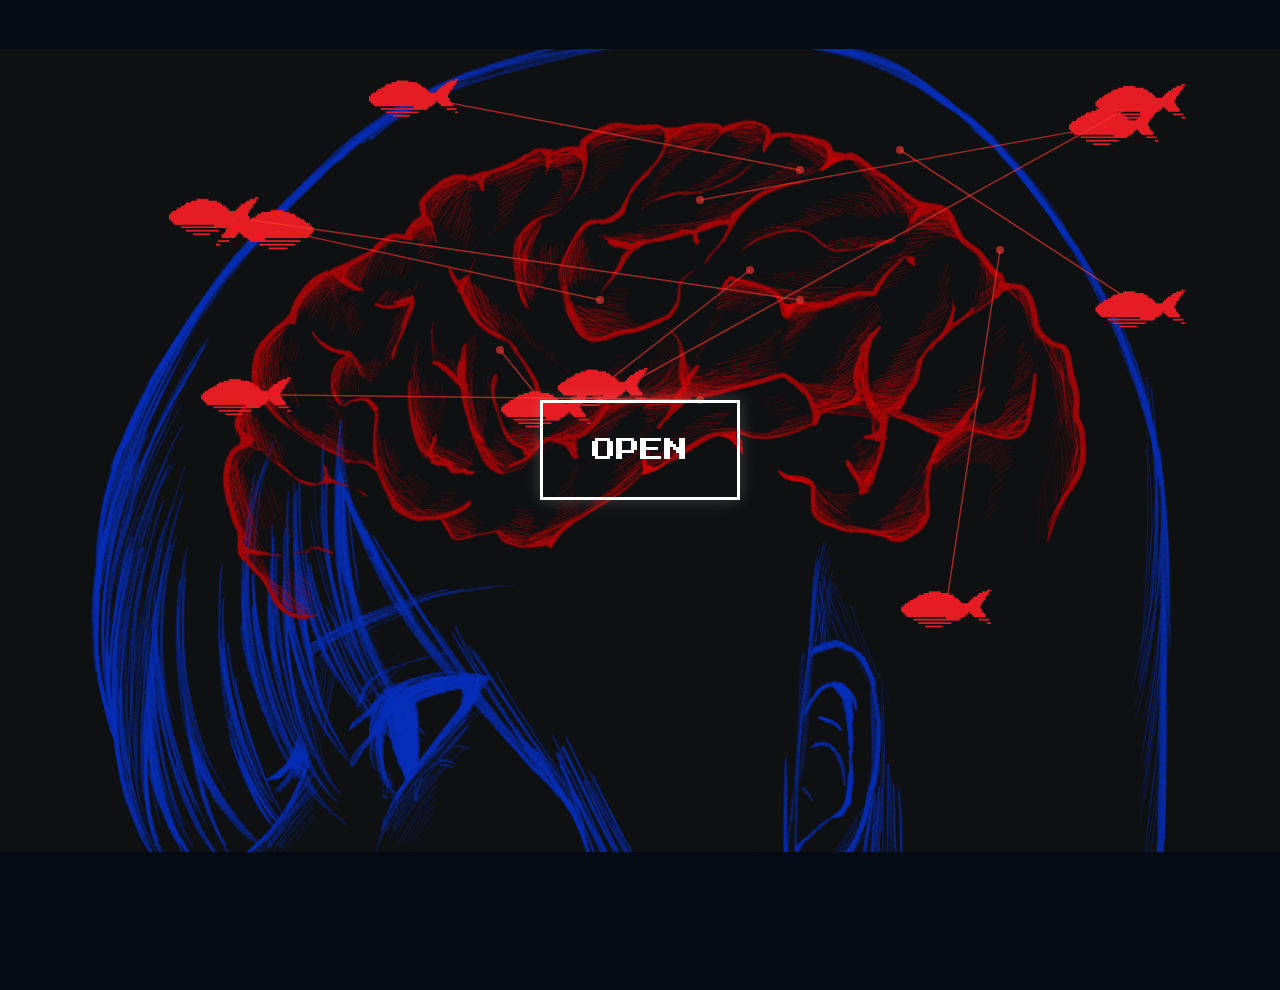
<file: index.html>
﻿<!DOCTYPE html>
<html lang="zh-HK">
<head>
    <meta charset="UTF-8">
    <meta name="viewport" content="width=device-width, initial-scale=1.0">
    <title>Naomi's Portfolio</title>
    <link href="https://fonts.googleapis.com/css2?family=Press+Start+2P&display=swap" rel="stylesheet">
    <link rel="stylesheet" href="style.css">
</head>
<body>

    <div class="background-head"></div>

    <canvas id="fishCanvas"></canvas>

    <div class="ui-layer">
        <button id="openBtn" onclick="window.location.href='main.html'">OPEN</button>
    </div>

    <script src="script.js"></script>
</body>
</html>
</file>
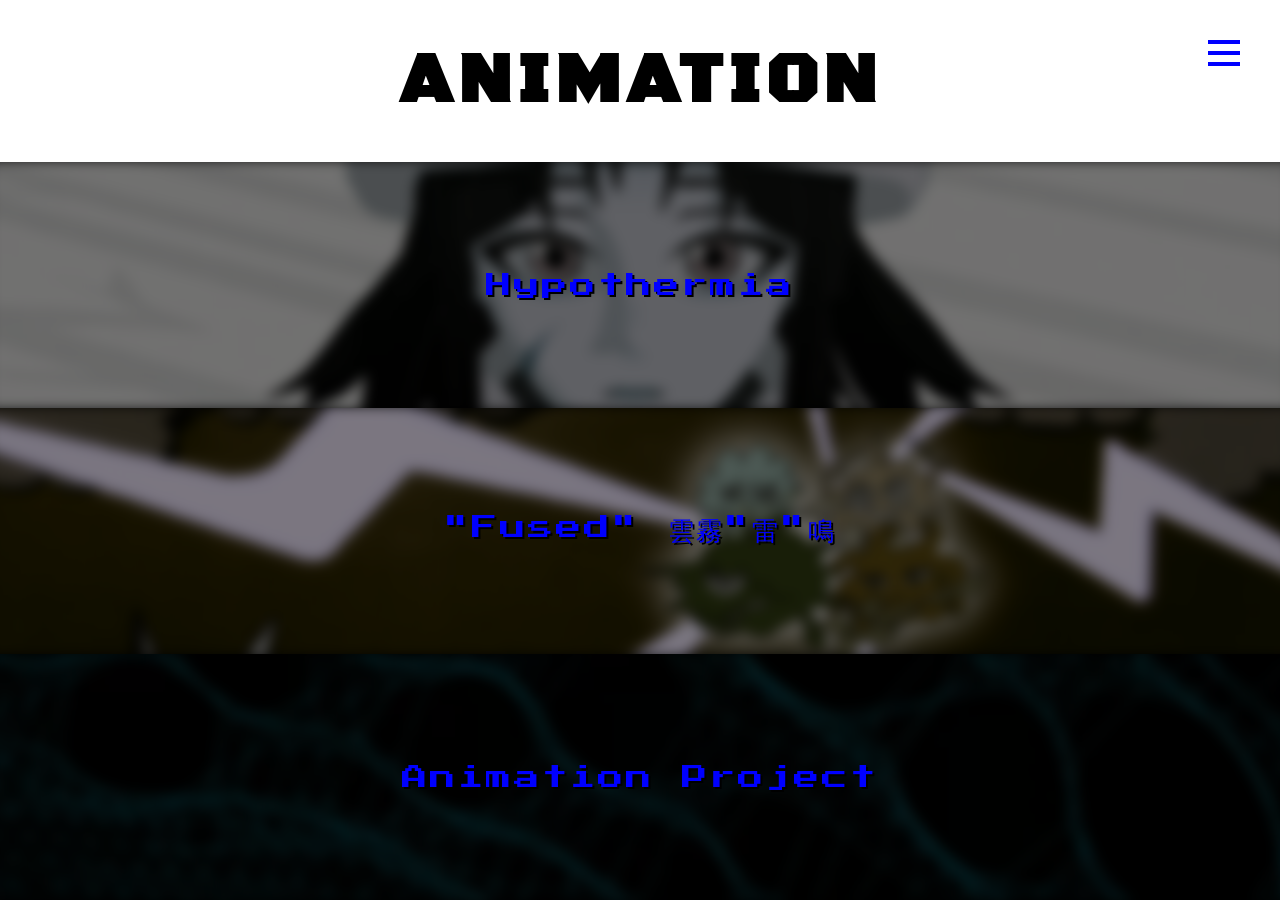
<file: animation.html>
﻿<!DOCTYPE html>
<html lang="zh-HK">
<head>
    <meta charset="UTF-8">
    <meta name="viewport" content="width=device-width, initial-scale=1.0">
    <title>Animation - Naomi's World</title>
    <link href="https://fonts.googleapis.com/css2?family=Press+Start+2P&family=Black+Ops+One&display=swap" rel="stylesheet">
    <link rel="stylesheet" href="animation-style.css">
</head>
<body>

    <main class="game-page-container">

        <h1 class="game-main-title">ANIMATION</h1>

        <div class="game-buttons-container">

            <a href="../naomi.github.io/animation/hypothermia.html" class="game-long-btn">
                <img src="images/animation1/animation1-thumb.png" alt="Animation Project 1" class="btn-img">
                <div class="btn-text-center">Hypothermia</div>
            </a>

            <a href="../naomi.github.io/animation/fused.html" class="game-long-btn">
                <img src="images/animation2/animation2-thumb.png" alt="Animation Project 2" class="btn-img">
                <div class="btn-text-center">"Fused" 雲霧"雷"鳴</div>
            </a>

            <a href="../naomi.github.io/animation/animationproject.html" class="game-long-btn">
                <img src="images/animation3/animation3-thumb.png" alt="Animation Project 2" class="btn-img">
                <div class="btn-text-center">Animation Project</div>
            </a>

        </div>
    </main>

    <div class="menu-toggle" id="menuToggle">
        <div class="bar"></div>
        <div class="bar"></div>
        <div class="bar"></div>
    </div>

    <div class="sidebar-overlay" id="sidebarOverlay">
        <div class="sidebar-box">
            <nav class="sidebar-nav">
                <a href="main.html" class="sidebar-link">Home</a>
                <a href="game.html" class="sidebar-link">Game</a>
                <a href="animation.html" class="sidebar-link">Animation</a>
                <a href="illustration.html" class="sidebar-link">Illustration</a>
                <a href="others.html" class="sidebar-link">Others</a>
                <a href="about.html" class="sidebar-link">About Me</a>

                <span class="sidebar-link" id="contractTrigger">Contact</span>

                <div class="sidebar-social-grid">
                    <a href="https://www.instagram.com/naommii.0?utm_source=ig_web_button_share_sheet&igsh=ZDNlZDc0MzIxNw==" target="_blank" class="social-btn">
                        <img src="images/instagram-icon.png" alt="Instagram">
                    </a>
                    <a href="https://www.pixiv.net/users/65923520" target="_blank" class="social-btn">
                        <img src="images/pixiv-icon.png" alt="Pixiv">
                    </a>
                    <a href="https://youtube.com/@naomi-ya?si=92hBufzmrzh-5EYt" target="_blank" class="social-btn">
                        <img src="images/youtube-icon.png" alt="Youtube">
                    </a>
                    <a href="https://space.bilibili.com/238136268/upload/video" target="_blank" class="social-btn">
                        <img src="images/bilibili-icon.png" alt="BiliBili">
                    </a>
                </div>
            </nav>
        </div>
    </div>

    <div class="retro-modal-overlay" id="retroModal">
        <div class="retro-window">
            <div class="retro-title-bar">
                <span class="retro-title-text">Contact</span>
                <div class="retro-close-x" id="modalXClose">X</div>
            </div>
            <div class="retro-body">
                <p class="retro-text">EMAIL:<br>naomiya978@gmail.com</p>
                <button class="retro-ok-btn" id="modalOkClose">Send</button>
            </div>
        </div>
    </div>

    <script src="main-script.js"></script>
</body>
</html>
</file>
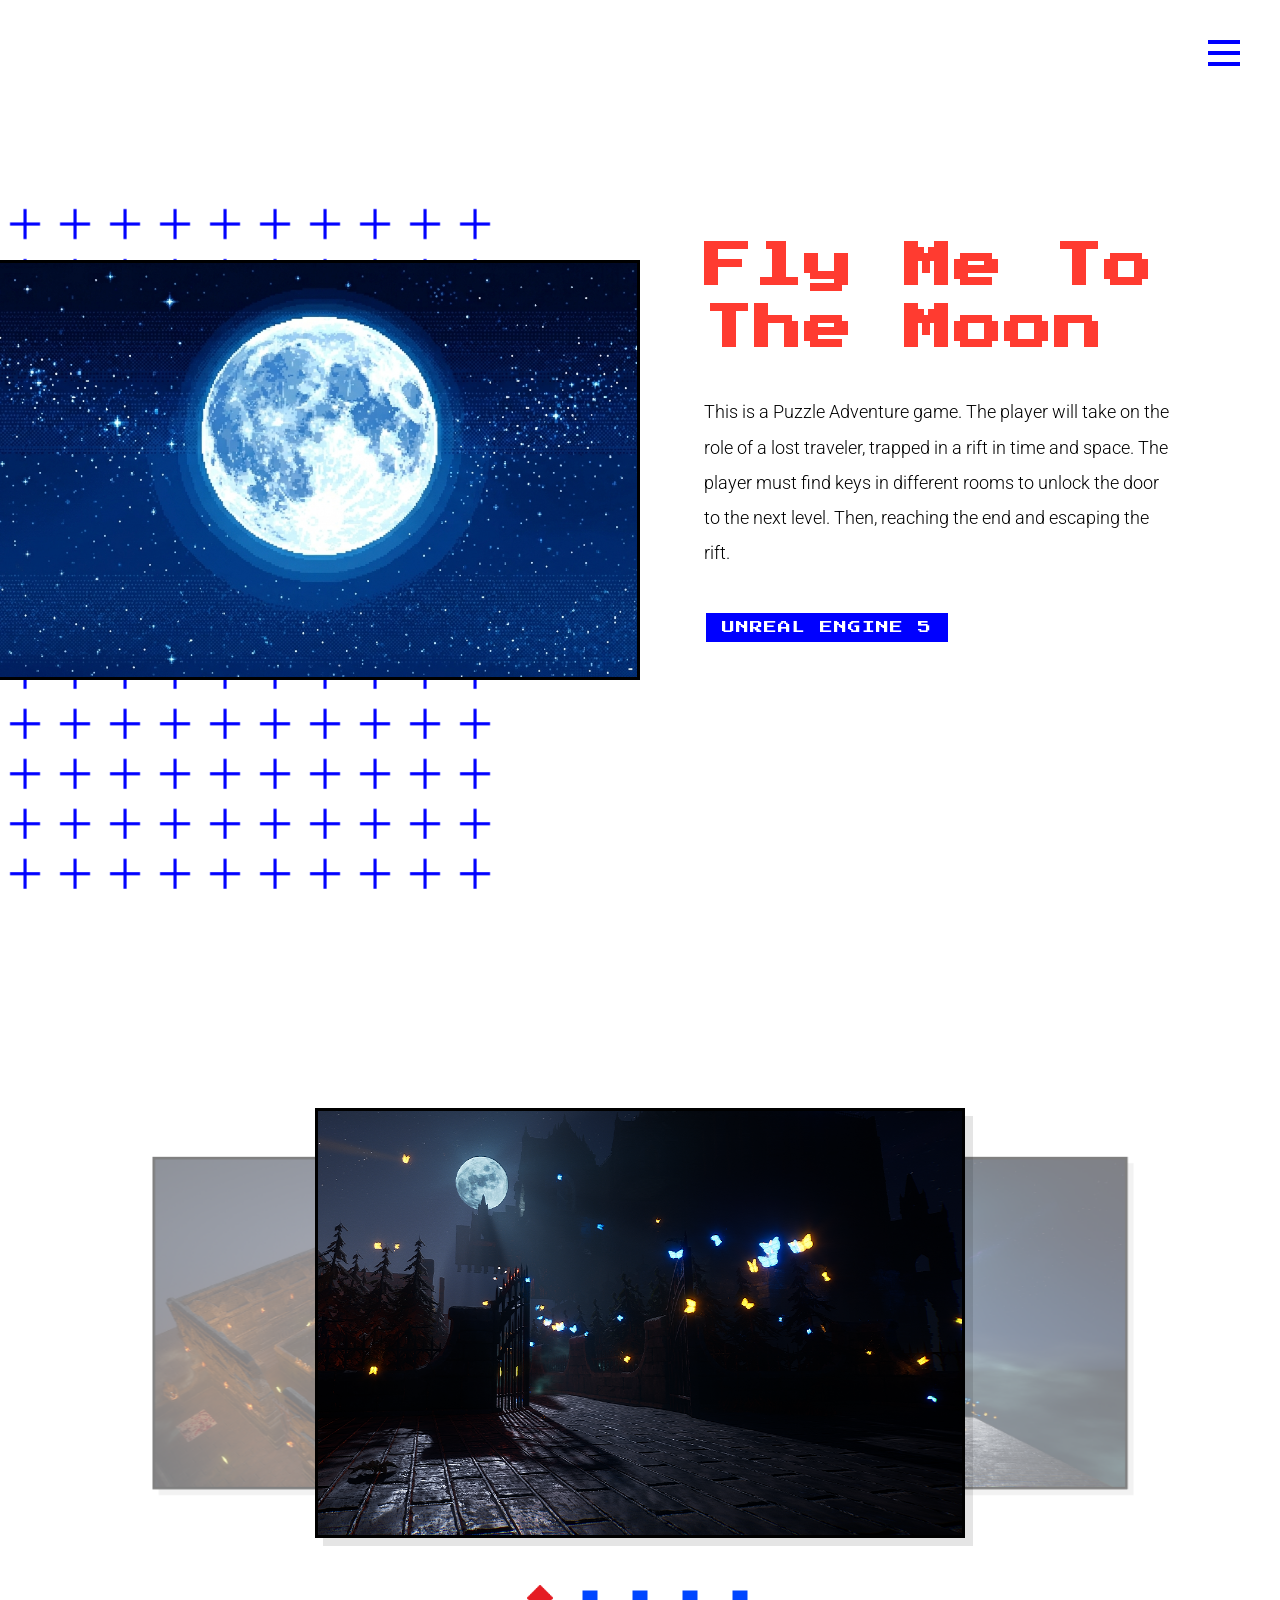
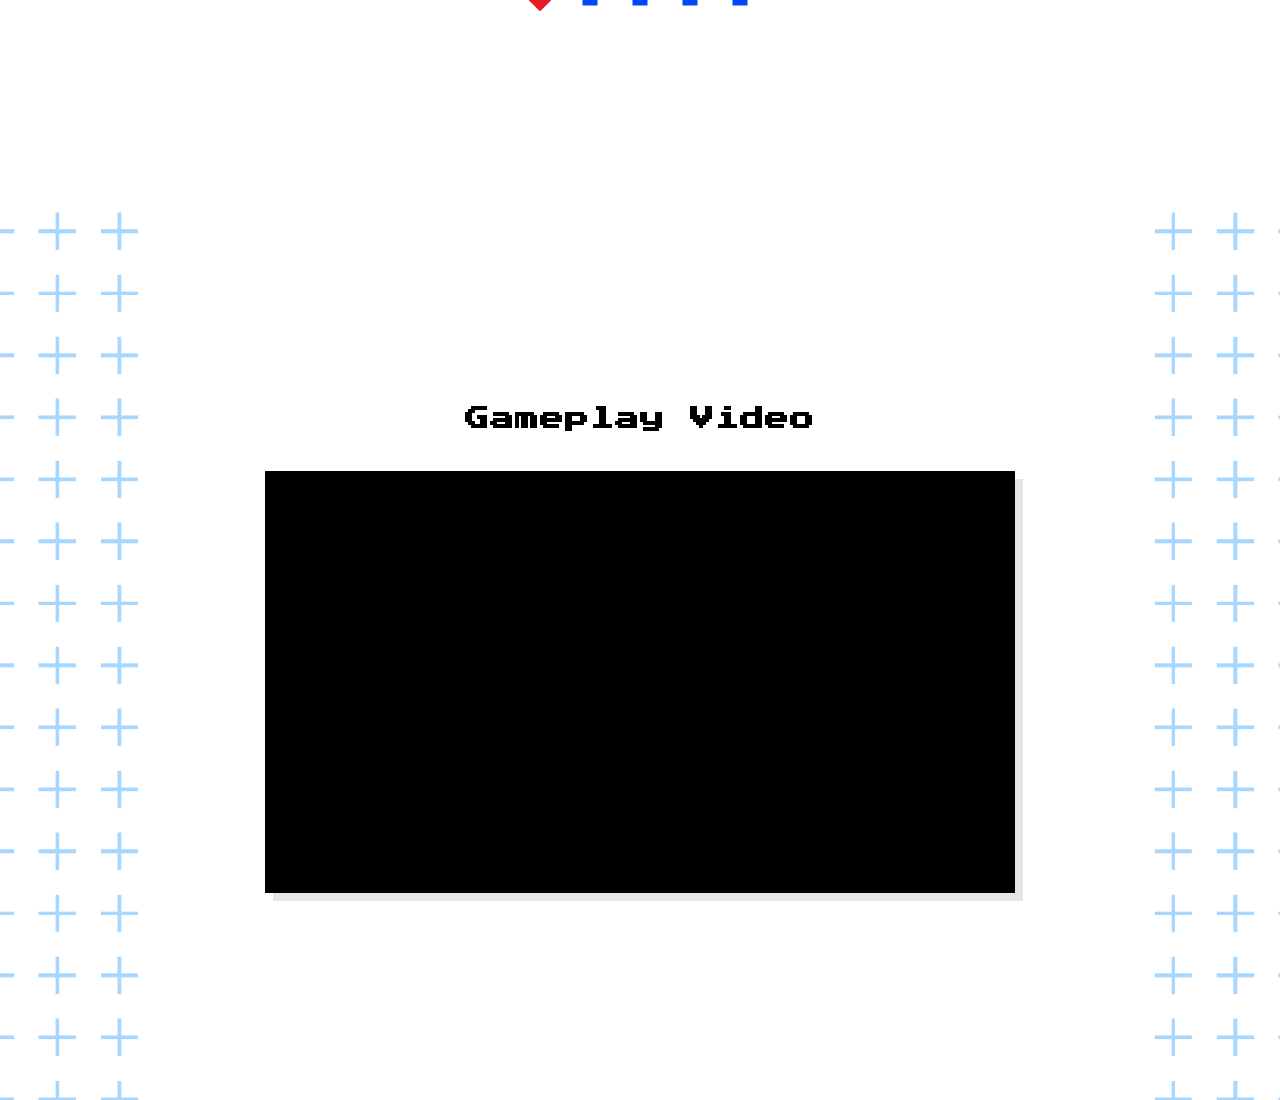
<file: game/flymetothemoon.html>
﻿<!DOCTYPE html>
<html lang="zh-HK">
<head>
    <meta charset="UTF-8">
    <meta name="viewport" content="width=device-width, initial-scale=1.0">
    <title>FlyMeToTheMoon - Naomi's World</title>
    <link href="https://fonts.googleapis.com/css2?family=Press+Start+2P&family=Roboto:wght@300;400;500&display=swap" rel="stylesheet">
    <link rel="stylesheet" href="../game/gameproject-style2.css">
</head>
<body>

    <main class="project-container">

        <section class="project-section full-page-intro">
            <div class="intro-content-wrapper">
                <div class="intro-left">
                    <div class="project-img-box-1">
                        <img src="../images/game2-thumb.png" alt="Project Screenshot 1" class="project-img">
                    </div>
                </div>
                <div class="intro-right">
                    <h1 class="project-title">Fly Me To The Moon</h1>
                    <div class="safe-zone-content">
                        <div class="introduction-text">
                            <p>
                                This is a Puzzle Adventure game. The player will take on the role of a lost traveler, trapped in a
                                rift in time and space. The player must find keys in different rooms to unlock the door to the next
                                level. Then, reaching the end and escaping the rift.
                            </p>
                        </div>

                        <div class="project-tag-box">
                            Unreal Engine 5
                        </div>
                    </div>
                </div>
            </div>
            <div class="bottom-bg-decor">
                <img src="../images/game2/game2bg1.png" alt="Background Decoration">
            </div>
        </section>


        <section class="project-section full-page-screenshots">
            <div class="carousel-container">
                <h2 class="section-common-title"></h2>

                <div class="carousel-slider">
                    <div class="carousel-card active" data-index="0">
                        <img src="../images/game2/screenshot1.png" alt="Screenshot 1">
                        <div class="carousel-arrow arrow-left"></div>
                        <div class="carousel-arrow arrow-right"></div>
                    </div>
                    <div class="carousel-card next" data-index="1">
                        <img src="../images/game2/screenshot2.png" alt="Screenshot 2">
                        <div class="carousel-arrow arrow-left"></div>
                        <div class="carousel-arrow arrow-right"></div>
                    </div>
                    <div class="carousel-card hidden-right" data-index="2">
                        <img src="../images/game2/screenshot3.png" alt="Screenshot 3">
                        <div class="carousel-arrow arrow-left"></div>
                        <div class="carousel-arrow arrow-right"></div>
                    </div>
                    <div class="carousel-card hidden-left" data-index="3">
                        <img src="../images/game2/screenshot4.png" alt="Screenshot 4">
                        <div class="carousel-arrow arrow-left"></div>
                        <div class="carousel-arrow arrow-right"></div>
                    </div>
                    <div class="carousel-card prev" data-index="4">
                        <img src="../images/game2/screenshot5.png" alt="Screenshot 5">
                        <div class="carousel-arrow arrow-left"></div>
                        <div class="carousel-arrow arrow-right"></div>
                    </div>
                </div>

                <div class="carousel-dots-indicator">
                    <div class="dot-icon active" data-target="0">
                        <img src="../images/game1/icon1.png" class="icon-active" alt="Active Icon">
                        <img src="../images/game1/icon2.png" class="icon-normal" alt="Normal Icon">
                    </div>
                    <div class="dot-icon" data-target="1">
                        <img src="../images/game1/icon1.png" class="icon-active" alt="Active Icon">
                        <img src="../images/game1/icon2.png" class="icon-normal" alt="Normal Icon">
                    </div>
                    <div class="dot-icon" data-target="2">
                        <img src="../images/game1/icon1.png" class="icon-active" alt="Active Icon">
                        <img src="../images/game1/icon2.png" class="icon-normal" alt="Normal Icon">
                    </div>
                    <div class="dot-icon" data-target="3">
                        <img src="../images/game1/icon1.png" class="icon-active" alt="Active Icon">
                        <img src="../images/game1/icon2.png" class="icon-normal" alt="Normal Icon">
                    </div>
                    <div class="dot-icon" data-target="4">
                        <img src="../images/game1/icon1.png" class="icon-active" alt="Active Icon">
                        <img src="../images/game1/icon2.png" class="icon-normal" alt="Normal Icon">
                    </div>
                </div>
            </div>
        </section>

        <section class="project-section full-page-video">
    <div class="video-content-wrapper">
        <h2 class="video-section-title">Gameplay Video</h2>

        <div class="video-local-wrapper">
            <iframe 
                class="project-local-video"
                src="https://www.youtube.com/embed/5CO3b0wGBD8?si=we6NjTmqldloHM3H" 
                title="YouTube video player" 
                frameborder="0" 
                allow="accelerometer; autoplay; clipboard-write; encrypted-media; gyroscope; picture-in-picture; web-share" 
                referrerpolicy="strict-origin-when-cross-origin" 
                allowfullscreen>
            </iframe>
        </div>
    </div>
</section>

    </main>

    <div class="menu-toggle" id="menuToggle">
        <div class="bar"></div>
        <div class="bar"></div>
        <div class="bar"></div>
    </div>

    <div class="sidebar-overlay" id="sidebarOverlay">
        <div class="sidebar-box">
            <nav class="sidebar-nav">
                <a href="../main.html" class="sidebar-link">Home</a>
                <a href="../game.html" class="sidebar-link">Game</a>
                <a href="../animation.html" class="sidebar-link">Animation</a>
                <a href="../illustration.html" class="sidebar-link">Illustration</a>
                <a href="../others.html" class="sidebar-link">Others</a>
                <a href="../about.html" class="sidebar-link">About Me</a>
                <span class="sidebar-link" id="contractTrigger">Contact</span>
                <div class="sidebar-social-grid">
                    <a href="https://www.instagram.com/naommii.0?utm_source=ig_web_button_share_sheet&igsh=ZDNlZDc0MzIxNw==" target="_blank" class="social-btn">
                        <img src="../images/instagram-icon.png" alt="Instagram">
                    </a>
                    <a href="https://www.pixiv.net/users/65923520" target="_blank" class="social-btn">
                        <img src="../images/pixiv-icon.png" alt="Pixiv">
                    </a>
                    <a href="https://youtube.com/@naomi-ya?si=92hBufzmrzh-5EYt" target="_blank" class="social-btn">
                        <img src="../images/youtube-icon.png" alt="Youtube">
                    </a>
                    <a href="https://space.bilibili.com/238136268/upload/video" target="_blank" class="social-btn">
                        <img src="../images/bilibili-icon.png" alt="BiliBili">
                    </a>
                </div>
            </nav>
        </div>
    </div>

    <div class="retro-modal-overlay" id="retroModal">
        <div class="retro-window">
            <div class="retro-title-bar">
                <span class="retro-title-text">Contact</span>
                <div class="retro-close-x" id="modalXClose">X</div>
            </div>
            <div class="retro-body">
                <p class="retro-text">EMAIL:<br>naomiya978@gmail.com</p>
                <button class="retro-ok-btn" id="modalOkClose">Send</button>
            </div>
        </div>
    </div>

    <script>
        document.addEventListener("DOMContentLoaded", () => {
            /* === 輪播圖邏輯 === */
            const cards = document.querySelectorAll(".carousel-card");
            const dots = document.querySelectorAll(".dot-icon");
            let currentIndex = 0;
            const totalCards = cards.length;

            function updateCarousel(targetIndex) {
                currentIndex = (targetIndex + totalCards) % totalCards;
                cards.forEach((card, i) => {
                    card.className = "carousel-card";
                    let diff = i - currentIndex;
                    if (diff < -2) diff += totalCards;
                    if (diff > 2) diff -= totalCards;

                    if (diff === 0) card.classList.add("active");
                    else if (diff === 1 || diff === -(totalCards - 1)) card.classList.add("next");
                    else if (diff === -1 || diff === (totalCards - 1)) card.classList.add("prev");
                    else if (diff > 1) card.classList.add("hidden-right");
                    else if (diff < -1) card.classList.add("hidden-left");
                });
                dots.forEach((dot, idx) => {
                    if (idx === currentIndex) dot.classList.add("active");
                    else dot.classList.remove("active");
                });
            }
            cards.forEach(card => {
                card.addEventListener("click", () => {
                    const index = parseInt(card.getAttribute("data-index"));
                    if (card.classList.contains("next") || card.classList.contains("prev")) updateCarousel(index);
                });
            });
            dots.forEach(dot => {
                dot.addEventListener("click", () => {
                    updateCarousel(parseInt(dot.getAttribute("data-target")));
                });
            });
            updateCarousel(0);
        });
    </script>
    <script src="../main-script.js"></script>
</body>
</html>
</file>
<file: style.css>
﻿* {
    margin: 0;
    padding: 0;
    box-sizing: border-box;
}

body, html {
    width: 100%;
    height: 100%;
    overflow: hidden;
    background-color: #050b14;
}

/* 半人頭背景 */
.background-head {
    position: absolute;
    top: 50%;
    left: 50%;
    transform: translate(-50%, -50%);
    width: 1920px; /* 依你的圖片比例調整 */
    height: 1080px;
    background-image: url('images/openpage.PNG'); /* 放入你畫的人頭 */
    background-size: contain;
    background-repeat: no-repeat;
    background-position: center;
    opacity: 0.8;
    z-index: 1; /* 在最底層 */
}

/* 動態畫布 */
#fishCanvas {
    position: absolute;
    top: 0;
    left: 0;
    width: 100%;
    height: 100%;
    z-index: 2; /* 在人頭之上 */
    cursor: default; /* ★ 改為 default (普通箭頭)，不預設全螢幕小手 */
}

/* UI 按鈕層 */
.ui-layer {
    position: absolute;
    top: 50%;
    left: 50%;
    transform: translate(-50%, -50%);
    z-index: 3; /* 在最上層，確保點擊得到 */
}

#openBtn {
    /* 1. 調整尺寸：設定相同的寬高使其成為正方形 (可以自由放大縮小這兩個數值) */
    width: 200px;
    height: 100px;
    /* 2. 字體設定：套用像素字體，並調整字型大小 */
    font-family: 'Press Start 2P', monospace;
    font-size: 1.5rem; /* 像素字體通常偏大，1rem ~ 1.2rem 剛剛好 */
    color: #fff;
    /* 3. 外框與背景：取消圓角(改成0)，切換為純粹的正方形框 */
    background: transparent;
    border: 3px solid #fff; /* 稍微加粗外框，更有像素幾何感 */
    border-radius: 0px; /* ★ 確保是正方形直角 */

    cursor: pointer;
    transition: all 0.3s ease;
    box-shadow: 0 0 15px rgba(255, 255, 255, 0.2);
    /* 讓按鈕內的文字完美置中 */
    display: flex;
    align-items: center;
    justify-content: center;
}

    /* 滑鼠懸停效果 */
    #openBtn:hover {
        background: #fff;
        color: #050b14; /* 懸停時字體變暗底色 */
        box-shadow: 0 0 30px rgba(255, 255, 255, 0.8);
        transform: scale(1.08); /* 懸停時微幅放大 */
    }

/* ==========================================
   新增：等比例容器與自動 Centering 樣式
   ========================================== */
html, body {
    width: 100%;
    height: 100%;
    margin: 0;
    padding: 0;
    overflow: hidden;
    background-color: #050b14;
    display: flex;
    justify-content: center;
    align-items: center;
}

#app-wrapper {
    width: 1920px;
    height: 1080px;
    position: relative;
    transform-origin: center center;
    flex-shrink: 0;
}

/* ==========================================
   📱 視窗縮小/行動裝置 自動切換背景圖（完美不變形、不留黑）
   ========================================== */
@media screen and (max-width: 768px) {
    .background-head {
        /* 1. 確保容器本身 100% 鎖死滿版螢幕，防止 Chrome 產生黑邊 */
        width: 100vw !important;
        height: 100vh !important;
        top: 0 !important;
        left: 0 !important;
        transform: none !important;

        /* 2. 切換為直版背景 */
        background-image: url('images/openpage1.PNG') !important;
        
        /* 3. 使用 cover 保持 1080x1920 原比例填滿，絕不拉伸變形 */
        background-size: cover !important;
        background-position: center center !important;
        background-repeat: no-repeat !important;
    }
}
</file>
<file: animation-style.css>
﻿* {
    margin: 0;
    padding: 0;
    box-sizing: border-box;
}

body {
    width: 100%;
    height: 100vh;
    overflow: hidden; /* 填滿畫面，不產生滾動條 */
}

/* ===================================================
   遊戲主頁佈局容器
   =================================================== */
.game-page-container {
    position: relative;
    width: 100%;
    height: 100vh;
    display: flex;
    flex-direction: column;
    align-items: center;
    justify-content: flex-start;
    z-index: 10;
}

/* 1. 🛠️ 改為 Black Ops One、純黑色、放大版的大標題 */
.game-main-title {
    font-family: 'Black Ops One', system-ui, sans-serif;
    font-size: 4.5rem; /* 字體再加大 */
    color: #000000; /* 換成純黑色 */
    letter-spacing: 6px;
    padding: 4vh 0; /* 透過內邊距給予標題舒適的上下空間 */
    text-align: center;
    width: 100%;
    z-index: 15;
}

/* 2 & 3. 🛠️ 垂直排列且佈滿剩餘畫面的容器 */
.game-buttons-container {
    display: flex;
    flex-direction: column;
    width: 100%; /* 寬度從左到右 100% 填滿 */
    flex: 1; /* 自動填滿標題以外的所有剩餘垂直空間 */
    gap: 0px; /* 核心：按鈕與按鈕之間完全沒有空隙 */
}

/* 3. 長條形按鈕設定 */
.game-long-btn {
    position: relative;
    width: 100%;
    flex: 1; /* 三個按鈕均分剩餘的所有畫面高度 */
    background-color: #000000;
    overflow: hidden;
    text-decoration: none;
    cursor: pointer;
    /* 移除所有邊框、陰影與縮放效果 */
    border: none;
    box-shadow: none;
    display: flex;
    justify-content: center;
    align-items: center;
}

    /* 按鈕內背景圖縮圖 */
    .game-long-btn .btn-img {
        position: absolute;
        top: 0;
        left: 0;
        width: 100%;
        height: 100%;
        object-fit: cover;
        z-index: 1;
        /* 4. 🛠️ 預設效果：藍色濾鏡 + 模糊（Blur）效果 */
        filter: saturate(0.5) hue-rotate(190deg) brightness(0.5) blur(6px);
        transform: scale(1.02); /* 微調放大以防止模糊時邊緣露白 */
        transition: filter 0.4s ease;
    }

    /* 4. 🛠️ 當鼠標滑到按鈕上時，取消所有特效 (無特殊放大或紅框效應) */
    .game-long-btn:hover .btn-img {
        filter: none; /* 清除藍色與模糊，恢復正常顏色與清晰度 */
    }

/* 4. 🛠️ 文字顏色控制：原本是藍色 */
.btn-text-center {
    position: relative;
    z-index: 2;
    font-family: 'Press Start 2P', monospace;
    font-size: 1.6rem;
    color: #0000FF; /* 預設為藍色文字 */
    text-shadow: 2px 2px 0px #000000; /* 加上黑色像素陰影襯底，確保清晰 */
    letter-spacing: 2px;
    transition: color 0.3s ease;
}

/* 4. 🛠️ 鼠標滑到時，文字顏色變成紅色 */
.game-long-btn:hover .btn-text-center {
    color: #ff3b30; /* 滑鼠移入變紅色 */
}

/* ===================================================
   5. 右側固定選單按鈕與側邊欄樣式 (結構保持不變)
   =================================================== */
.menu-toggle {
    position: fixed;
    top: 40px;
    right: 40px;
    width: 32px;
    height: 26px;
    display: flex;
    flex-direction: column;
    justify-content: space-between;
    cursor: pointer;
    z-index: 999999 !important;
}

    .menu-toggle .bar {
        width: 100%;
        height: 4px;
        background-color: #0000FF;
        transition: transform 0.3s ease, opacity 0.3s ease, background-color 0.3s ease;
    }

    .menu-toggle.active .bar:nth-child(1) {
        transform: translateY(11px) rotate(45deg);
        background-color: #ffffff;
    }

    .menu-toggle.active .bar:nth-child(2) {
        opacity: 0;
    }

    .menu-toggle.active .bar:nth-child(3) {
        transform: translateY(-11px) rotate(-45deg);
        background-color: #ffffff;
    }

.sidebar-overlay {
    position: fixed;
    top: 0;
    left: 0;
    width: 100%;
    height: 100%;
    z-index: 999990 !important;
    background-color: rgba(0, 0, 0, 0.2);
    opacity: 0;
    pointer-events: none;
    backdrop-filter: blur(12px);
    transition: opacity 0.4s ease, backdrop-filter 0.4s ease;
}

    .sidebar-overlay.open {
        opacity: 1;
        pointer-events: auto;
    }

.sidebar-box {
    position: absolute;
    top: 0;
    right: 0;
    width: 400px;
    height: 100%;
    background-color: #0000FF;
    padding: 80px 50px;
    display: flex;
    align-items: center;
    transform: translateX(100%);
    transition: transform 0.4s cubic-bezier(0.16, 1, 0.3, 1);
}

.sidebar-overlay.open .sidebar-box {
    transform: translateX(0);
}

.sidebar-nav {
    display: flex;
    flex-direction: column;
    gap: 25px;
    width: 100%;
}

.sidebar-link {
    font-family: 'Press Start 2P', monospace;
    font-size: 1.2rem;
    color: #ffffff;
    text-decoration: none;
    text-transform: uppercase;
    transition: transform 0.2s ease, color 0.2s ease;
    cursor: pointer;
}

    .sidebar-link:hover {
        color: #ff3b30;
        transform: translateX(10px);
    }

.sidebar-social-grid {
    display: flex;
    gap: 15px;
    margin-top: 15px;
}

.social-btn {
    width: 52px;
    height: 52px;
    background-color: #050b14;
    border: 2px solid #ffffff;
    display: flex;
    justify-content: center;
    align-items: center;
    overflow: hidden;
    transition: transform 0.2s ease, border-color 0.2s ease, background-color 0.2s ease;
}

    .social-btn img {
        width: 65%;
        height: 65%;
        object-fit: contain;
    }

    .social-btn:hover {
        transform: scale(1.1);
        border-color: #ff3b30;
        background-color: #000000;
    }

.retro-modal-overlay {
    position: fixed;
    top: 0;
    left: 0;
    width: 100%;
    height: 100%;
    background-color: rgba(0, 0, 0, 0.4);
    z-index: 9999999 !important;
    display: flex;
    justify-content: center;
    align-items: center;
    opacity: 0;
    pointer-events: none;
    transition: opacity 0.2s ease;
}

    .retro-modal-overlay.show {
        opacity: 1;
        pointer-events: auto;
    }

.retro-window {
    width: 350px;
    background-color: #0000FF;
    border: 3px solid #ffffff;
    box-shadow: 6px 6px 0px rgba(0, 0, 0, 0.7);
}

.retro-title-bar {
    background-color: #ffffff;
    color: #0000FF;
    padding: 6px 12px;
    font-family: 'Press Start 2P', monospace;
    font-size: 0.75rem;
    display: flex;
    justify-content: space-between;
    align-items: center;
}

.retro-close-x {
    cursor: pointer;
    padding: 2px 6px;
    font-weight: bold;
    transition: background-color 0.1s ease, color 0.1s ease;
}

    .retro-close-x:hover {
        background-color: #ff3b30;
        color: #ffffff;
    }

.retro-body {
    padding: 35px 20px;
    text-align: center;
    display: flex;
    flex-direction: column;
    align-items: center;
    gap: 25px;
}

.retro-text {
    font-family: 'Press Start 2P', monospace;
    font-size: 0.75rem;
    color: #ffffff;
    line-height: 1.8;
    word-break: break-all;
}

.retro-ok-btn {
    font-family: 'Press Start 2P', monospace;
    font-size: 0.8rem;
    color: #ffffff;
    background: transparent;
    border: 2px solid #ffffff;
    padding: 8px 32px;
    cursor: pointer;
    transition: background-color 0.2s ease, color 0.2s ease;
}

    .retro-ok-btn:hover {
        background-color: #ffffff;
        color: #0000FF;
    }


/* ===================================================
   🛠️ 新增：Animation 頁面手機版專用 - 字體與間距縮放適配
   （完全不影響桌機網頁版，電腦開依然維持原樣）
   =================================================== */

@media screen and (max-width: 768px) {
    /* 1. 主標題 Animation 適度縮小，防止在手機螢幕過大 */
    .game-main-title {
        font-size: 2.8rem;
        padding: 2.5vh 0;
        letter-spacing: 3px;
    }

    /* 2. 三個按鈕中間的文字：適度縮小並確保強行單行不折行 */
    .btn-text-center {
        font-size: 0.9rem; /* 縮小字體以完美容納長標題 Fly Me To The Moon */
        letter-spacing: 1px; /* 微調字距 */
        white-space: nowrap; /* 核心：強制單行顯示，絕不折行 */
        padding: 0 10px; /* 留出兩側安全邊距 */
        text-align: center;
    }

    /* 3. 右上角漢堡選單按鈕位置微調 */
    .menu-toggle {
        top: 20px;
        right: 20px;
    }

    /* 4. 側邊欄彈窗寬度自動適應手機螢幕 */
    .sidebar-box {
        width: 85vw;
        padding: 60px 30px;
    }

    .retro-window {
        width: 85vw;
        max-width: 320px;
    }
}

/* 針對畫面極窄的手機（如 iPhone SE, 寬度 380px 以下）再微調 */
@media screen and (max-width: 380px) {
    .game-main-title {
        font-size: 2.2rem;
    }

    .btn-text-center {
        font-size: 0.75rem;
    }
}
</file>
<file: game/gameproject-style2.css>
﻿* {
    margin: 0;
    padding: 0;
    box-sizing: border-box;
}

body {
    width: 100%;
    min-height: 100vh;
    overflow-x: hidden;
    overflow-y: auto;
    background-color: #ffffff;
    color: #333333;
}

/* ===================================================
   滿版基礎板塊設定
   =================================================== */
.project-container {
    width: 100%;
}

.project-section {
    width: 100%;
    height: 100vh;
    display: flex;
    justify-content: center;
    align-items: center;
    position: relative;
}

.section-common-title {
    font-family: 'Press Start 2P', monospace;
    font-size: 1.5rem;
    color: #000000;
    text-align: center;
    letter-spacing: 1px;
    margin-bottom: 25px;
}

/* ===================================================
   📌 第一個板塊：滿版左右圖文
   =================================================== */
.full-page-intro {
    background-color: #ffffff;
    padding: 0;
}

.intro-content-wrapper {
    width: 100%;
    height: 100%;
    display: flex;
    flex-direction: row;
    align-items: center;
    position: relative;
    z-index: 20;
}

.intro-left {
    width: 50vw;
    height: 100%;
    display: flex;
    flex-direction: column;
    justify-content: center;
    align-items: flex-start;
    position: relative;
}

.project-img-box-1 {
    width: 100%;
    height: 420px;
    border-top: 3px solid #000000;
    border-bottom: 3px solid #000000;
    border-right: 3px solid #000000;
    background-color: #f5f5f5;
    overflow: hidden;
    box-shadow: none;
    transform: translateY(20px);
}

.project-img {
    width: 100%;
    height: 100%;
    object-fit: cover;
}

.intro-right {
    width: 50vw;
    padding: 0 8vw 0 5vw;
    display: flex;
    flex-direction: column;
    justify-content: center;
}

.safe-zone-content {
    width: 100%;
    max-width: 500px;
    display: flex;
    flex-direction: column;
    justify-content: center;
}

.project-title {
    font-family: 'Press Start 2P', monospace;
    color: #ff3b30;
    letter-spacing: 2px;
    line-height: 1.3;
    font-size: 3rem;
    margin-bottom: 35px;
    transform: translateY(-20px);
}

.introduction-text {
    font-family: 'Roboto', system-ui, sans-serif;
    font-size: 1.1rem;
    color: #000000;
    line-height: 2.0;
    font-weight: 300;
    transform: translateY(-20px);
}

    .introduction-text p {
        margin-bottom: 25px;
    }

        .introduction-text p:last-child {
            margin-bottom: 0;
        }

.bottom-bg-decor {
    position: absolute;
    left: 0;
    bottom: -10px;
    z-index: 10;
    pointer-events: none;
    width: 500px;
    height: auto;
}

    .bottom-bg-decor img {
        width: 100%;
        height: 100%;
        object-fit: contain;
    }

/* ===================================================
   📌 新增：第一板塊文字下方的藍色長方形標籤
   =================================================== */
.project-tag-box {
    display: inline-block; /* 讓長方形轉為行內區塊 */
    width: max-content; /* ✨ 核心修改：寬度剛好等於文字長度，絕對不撐長 ✨ */
    margin-top: 20px; /* 與上方介紹文字保持 20px 的間距 */
    background-color: #0000FF; /* 藍色背景 */
    color: #FFFFFF; /* 白色文字 */
    font-family: 'Press Start 2P', monospace; /* 保持復古像素字體 */
    font-size: 0.8rem; /* 文字大小 */
    padding: 8px 16px; /* 長方形的上下與左右内邊距（可透過這裡調整長方形胖瘦） */
    border: 2px solid #FFFFFF; /* 白色細邊框 */
    text-transform: uppercase; /* 自動將英文轉為大寫 */
    letter-spacing: 1px; /* 字距稍微加寬 */
}

/* ===================================================
   📌 第二個板塊：遊戲截圖輪播
   =================================================== */
.full-page-screenshots {
    background-color: #ffffff;
    overflow: hidden;
}

.carousel-container {
    width: 100%;
    max-width: 1100px;
    display: flex;
    flex-direction: column;
    align-items: center;
    position: relative;
}

.carousel-slider {
    position: relative;
    width: 100%;
    height: 450px;
    display: flex;
    justify-content: center;
    align-items: center;
    perspective: 1000px;
    margin-bottom: 20px;
}

.carousel-card {
    position: absolute;
    width: 650px;
    height: 430px;
    border: 3px solid #000000;
    box-shadow: 8px 8px 0px rgba(0, 0, 0, 0.1);
    background-color: #000000;
    overflow: hidden;
    transition: transform 0.5s cubic-bezier(0.25, 1, 0.5, 1), opacity 0.5s ease, z-index 0.5s;
    cursor: pointer;
    border-radius: 0px;
}

    .carousel-card img {
        width: 100%;
        height: 100%;
        object-fit: cover;
    }

.carousel-arrow {
    position: absolute;
    top: 0;
    bottom: 0;
    width: 100%;
    display: flex;
    align-items: center;
    background: rgba(255, 255, 255, 0.15);
    opacity: 0;
    transition: opacity 0.3s ease;
    pointer-events: none;
    z-index: 10;
}

    .carousel-arrow::after {
        content: '';
        display: block;
        width: 0;
        height: 0;
        border-style: solid;
        filter: drop-shadow(4px 4px 0px rgba(0, 0, 0, 0.3));
    }

.arrow-left {
    left: 0;
    justify-content: center;
}

    .arrow-left::after {
        border-width: 18px 24px 18px 0;
        border-color: transparent #ffffff transparent transparent;
    }

.arrow-right {
    right: 0;
    justify-content: center;
}

    .arrow-right::after {
        border-width: 18px 0 18px 24px;
        border-color: transparent transparent transparent #ffffff;
    }

.carousel-card.prev:hover .arrow-left {
    background: rgba(255, 255, 255, 0.25);
}

.carousel-card.next:hover .arrow-right {
    background: rgba(255, 255, 255, 0.25);
}

.carousel-card.active {
    transform: translate3d(0, 0, 0) scale(1);
    opacity: 1;
    z-index: 5;
    cursor: default;
}

.carousel-card.next {
    transform: translate3d(260px, 0, -100px) scale(0.85);
    opacity: 0.5;
    z-index: 4;
}

.carousel-card.prev {
    transform: translate3d(-260px, 0, -100px) scale(0.85);
    opacity: 0.5;
    z-index: 4;
}

.carousel-card.hidden-right {
    transform: translate3d(400px, 0, -200px) scale(0.7);
    opacity: 0;
    z-index: 1;
    pointer-events: none;
}

.carousel-card.hidden-left {
    transform: translate3d(-400px, 0, -200px) scale(0.7);
    opacity: 0;
    z-index: 1;
    pointer-events: none;
}

.carousel-dots-indicator {
    display: flex;
    align-items: center;
    justify-content: center;
    gap: 30px;
    height: 60px;
}

.dot-icon {
    cursor: pointer;
    display: flex;
    align-items: center;
    justify-content: center;
    transition: transform 0.3s cubic-bezier(0.175, 0.885, 0.32, 1.275);
    width: 20px;
    height: 20px;
}

    .dot-icon.active {
        transform: scale(1.3);
    }

    .dot-icon img {
        width: 100%;
        height: 100%;
        object-fit: contain;
    }

    .dot-icon .icon-active {
        display: none;
    }

    .dot-icon .icon-normal {
        display: block;
    }

    .dot-icon.active .icon-active {
        display: block;
    }

    .dot-icon.active .icon-normal {
        display: none;
    }

/* ===================================================
   📌 第三個板塊：本地 MP4 影片
   =================================================== */
.full-page-video {
    background-image: url('../images/game2/game2bg2.png');
    background-size: cover; /* 🛠️ 自動縮放圖片以完全覆蓋整個板塊 */
    background-position: center; /* 🛠️ 讓圖片置中，這樣裁切時會從四周對稱裁切 */
    background-repeat: no-repeat; /* 🛠️ 防止圖片太小時出現重複拼貼 */
    border-top: none;
    padding: 0 60px;
    position: relative;
}

.video-section-title {
    font-family: 'Press Start 2P', monospace;
    font-size: 1.5rem;
    color: #ffffff; /* 💡 如果背景是暗色系，改成白色會比原本的黑色 #000000 更顯眼 */
    text-align: center;
    align-self: unset;
    letter-spacing: 1px;
    margin-bottom: 5px; /* 💡 讓標題與下方的影片保持一點乾淨的間距 */
}

.video-content-wrapper {
    width: 100%;
    max-width: 750px;
    display: flex;
    flex-direction: column;
    gap: 35px;
    align-items: center;
}

.video-section-title {
    font-family: 'Press Start 2P', monospace;
    font-size: 1.5rem;
    color: #000000;
    text-align: center;
    align-self: unset;
    letter-spacing: 1px;
}

.video-local-wrapper {
    width: 100%;
    max-width: 900px; /* 限制最大寬度，才不會太滿，可依喜好調整 */
    margin: 0 auto;   /* 居中顯示 */
    
    /* 核心固定比例：強制維持 16:9 畫面比例 */
    aspect-ratio: 16 / 9; 
    
    /* 你的外框與陰影樣式 */
    border: 3px solid #000000;
    box-shadow: 8px 8px 0px rgba(0, 0, 0, 0.1);
    background-color: #000000;
    box-sizing: border-box; /* 確保邊框不會擠壓影片尺寸 */
}

.video-local-wrapper iframe,
.project-local-video {
    width: 100%;
    height: 100%; /* ★ 必須改為 100%，不能寫 auto！ */
    display: block;
    outline: none;
    border: none;
}


/* ===================================================
   右側固定選單按鈕與側邊欄樣式（完整保留）
   =================================================== */
.menu-toggle {
    position: fixed;
    top: 40px;
    right: 40px;
    width: 32px;
    height: 26px;
    display: flex;
    flex-direction: column;
    justify-content: space-between;
    cursor: pointer;
    z-index: 999999 !important;
}

    .menu-toggle .bar {
        width: 100%;
        height: 4px;
        background-color: #0000FF;
        transition: transform 0.3s ease, opacity 0.3s ease, background-color 0.3s ease;
    }

    .menu-toggle.active .bar:nth-child(1) {
        transform: translateY(11px) rotate(45deg);
        background-color: #ffffff;
    }

    .menu-toggle.active .bar:nth-child(2) {
        opacity: 0;
    }

    .menu-toggle.active .bar:nth-child(3) {
        transform: translateY(-11px) rotate(-45deg);
        background-color: #ffffff;
    }

.sidebar-overlay {
    position: fixed;
    top: 0;
    left: 0;
    width: 100%;
    height: 100%;
    z-index: 999990 !important;
    background-color: rgba(0, 0, 0, 0.3);
    opacity: 0;
    pointer-events: none;
    backdrop-filter: blur(12px);
    transition: opacity 0.4s ease, backdrop-filter 0.4s ease;
}

    .sidebar-overlay.open {
        opacity: 1;
        pointer-events: auto;
    }

.sidebar-box {
    position: absolute;
    top: 0;
    right: 0;
    width: 400px;
    height: 100%;
    background-color: #0000FF;
    padding: 80px 50px;
    display: flex;
    align-items: center;
    transform: translateX(100%);
    transition: transform 0.4s cubic-bezier(0.16, 1, 0.3, 1);
}

.sidebar-overlay.open .sidebar-box {
    transform: translateX(0);
}

.sidebar-nav {
    display: flex;
    flex-direction: column;
    gap: 25px;
    width: 100%;
}

.sidebar-link {
    font-family: 'Press Start 2P', monospace;
    font-size: 1.2rem;
    color: #ffffff;
    text-decoration: none;
    text-transform: uppercase;
    transition: transform 0.2s ease, color 0.2s ease;
    cursor: pointer;
}

    .sidebar-link:hover {
        color: #ff3b30;
        transform: translateX(10px);
    }

.sidebar-social-grid {
    display: flex;
    gap: 15px;
    margin-top: 15px;
}

.social-btn {
    width: 52px;
    height: 52px;
    background-color: #050b14;
    border: 2px solid #ffffff;
    display: flex;
    justify-content: center;
    align-items: center;
    overflow: hidden;
    transition: transform 0.2s ease, border-color 0.2s ease, background-color 0.2s ease;
}

    .social-btn img {
        width: 65%;
        height: 65%;
        object-fit: contain;
    }

    .social-btn:hover {
        transform: scale(1.1);
        border-color: #ff3b30;
        background-color: #000000;
    }

.retro-modal-overlay {
    position: fixed;
    top: 0;
    left: 0;
    width: 100%;
    height: 100%;
    background-color: rgba(0, 0, 0, 0.4);
    z-index: 9999999 !important;
    display: flex;
    justify-content: center;
    align-items: center;
    opacity: 0;
    pointer-events: none;
    transition: opacity 0.2s ease;
}

    .retro-modal-overlay.show {
        opacity: 1;
        pointer-events: auto;
    }

.retro-window {
    width: 350px;
    background-color: #0000FF;
    border: 3px solid #ffffff;
    box-shadow: 6px 6px 0px rgba(0, 0, 0, 0.7);
}

.retro-title-bar {
    background-color: #ffffff;
    color: #0000FF;
    padding: 6px 12px;
    font-family: 'Press Start 2P', monospace;
    font-size: 0.75rem;
    display: flex;
    justify-content: space-between;
    align-items: center;
}

.retro-close-x {
    cursor: pointer;
    padding: 2px 6px;
    font-weight: bold;
    transition: background-color 0.1s ease, color 0.1s ease;
}

    .retro-close-x:hover {
        background-color: #ff3b30;
        color: #ffffff;
    }

.retro-body {
    padding: 35px 20px;
    text-align: center;
    display: flex;
    flex-direction: column;
    align-items: center;
    gap: 25px;
}

.retro-text {
    font-family: 'Press Start 2P', monospace;
    font-size: 0.75rem;
    color: #ffffff;
    line-height: 1.8;
    word-break: break-all;
}

.retro-ok-btn {
    font-family: 'Press Start 2P', monospace;
    font-size: 0.8rem;
    color: #ffffff;
    background: transparent;
    border: 2px solid #ffffff;
    padding: 8px 32px;
    cursor: pointer;
    transition: background-color 0.2s ease, color 0.2s ease;
}

    .retro-ok-btn:hover {
        background-color: #ffffff;
        color: #0000FF;
    }



/* ===================================================
   🛠️ 跨瀏覽器（Chrome / Edge）統一防破版修正碼
   （完全不修改你原始 Code，貼在最底部即生效）
   =================================================== */

/* 當視窗寬度小於 1024px 時（包含 Chrome 與 Edge 的響應式縮放） */
@media screen and (max-width: 1024px) {
    .project-section {
        height: auto;
        min-height: 100vh;
        padding: 40px 0;
    }

    /* 1. 統一 Chrome 與 Edge 的第一板塊單欄順序 */
    .intro-content-wrapper {
        flex-direction: column !important;
        justify-content: center !important;
        align-items: center !important;
    }

    /* 讓左側（圖片）與右側（文字包裝盒）恢復正常上下排列，消除 order 錯亂 */
    .intro-left {
        order: 1 !important;
        width: 90vw !important;
        height: auto !important;
        padding: 0 !important;
    }

    .intro-right {
        order: 2 !important;
        width: 90vw !important;
        height: auto !important;
        padding: 0 !important;
        margin-top: 25px;
        /* ✨ 半透明背景，確保 Chrome 縮小視窗時文字依然清晰 */
        background: rgba(255, 255, 255, 0.92);
        padding: 20px !important;
        border-radius: 4px;
        box-shadow: 0 4px 15px rgba(0, 0, 0, 0.05);
        z-index: 25;
    }

    /* 重置內部文字與標題的順序與位移，防止 Chrome 將其抽離 */
    .project-title,
    .introduction-text {
        order: initial !important;
        transform: none !important;
    }

    .project-img-box-1 {
        height: 280px;
        border-left: 3px solid #000000; /* 補齊左邊框 */
        border-right: 3px solid #000000;
        margin-bottom: 0;
        transform: none !important;
    }

    /* --- 其他板塊相容性微調 --- */
    .carousel-card {
        width: 80vw;
        height: 280px;
    }

    .characters-container {
        flex-direction: column;
        height: auto;
    }

    .char-avatar-menu {
        flex-direction: row;
    }

    .char-panel {
        flex-direction: column;
        position: relative;
    }

    .char-center-lipic {
        width: 100%;
        height: 300px;
    }

    .char-right-info {
        width: 100%;
    }

    .full-page-characters,
    .full-page-video,
    .full-page-website {
        background-size: cover;
        background-position: center bottom;
    }
}
/* ---------------------------------------------------
   2. 手機端極小視窗適配（<= 768px）
   --------------------------------------------------- */
@media screen and (max-width: 768px) {
    .project-section {
        padding: 40px 16px;
    }

    .project-title {
        font-size: 1.8rem !important;
        margin-bottom: 20px !important;
    }

    .introduction-text {
        font-size: 0.95rem !important;
        line-height: 1.8 !important;
    }

    /* 手機端圖片高度調降，符合手機比例 */
    .project-img-box-1 {
        height: 220px !important;
    }

    /* 手機端裝飾圖調整 */
    .bottom-bg-decor {
        max-width: 280px !important;
    }

    /* 輪播卡片手機端尺寸 */
    .carousel-slider {
        height: 240px;
    }

    .carousel-card {
        width: 90vw;
        height: 200px;
    }

        .carousel-card.next {
            transform: translate3d(40px, 0, -50px) scale(0.85);
        }

        .carousel-card.prev {
            transform: translate3d(-40px, 0, -50px) scale(0.85);
        }

    .bottom-bg-decor2 {
        width: 140px;
        opacity: 0.5;
    }
}

/* ---------------------------------------------------
   3. 高度過矮螢幕微調（<= 650px 高度）
   --------------------------------------------------- */
@media screen and (max-height: 650px) {
    .project-title,
    .introduction-text,
    .project-img-box-1 {
        transform: none !important;
    }
}
</file>
